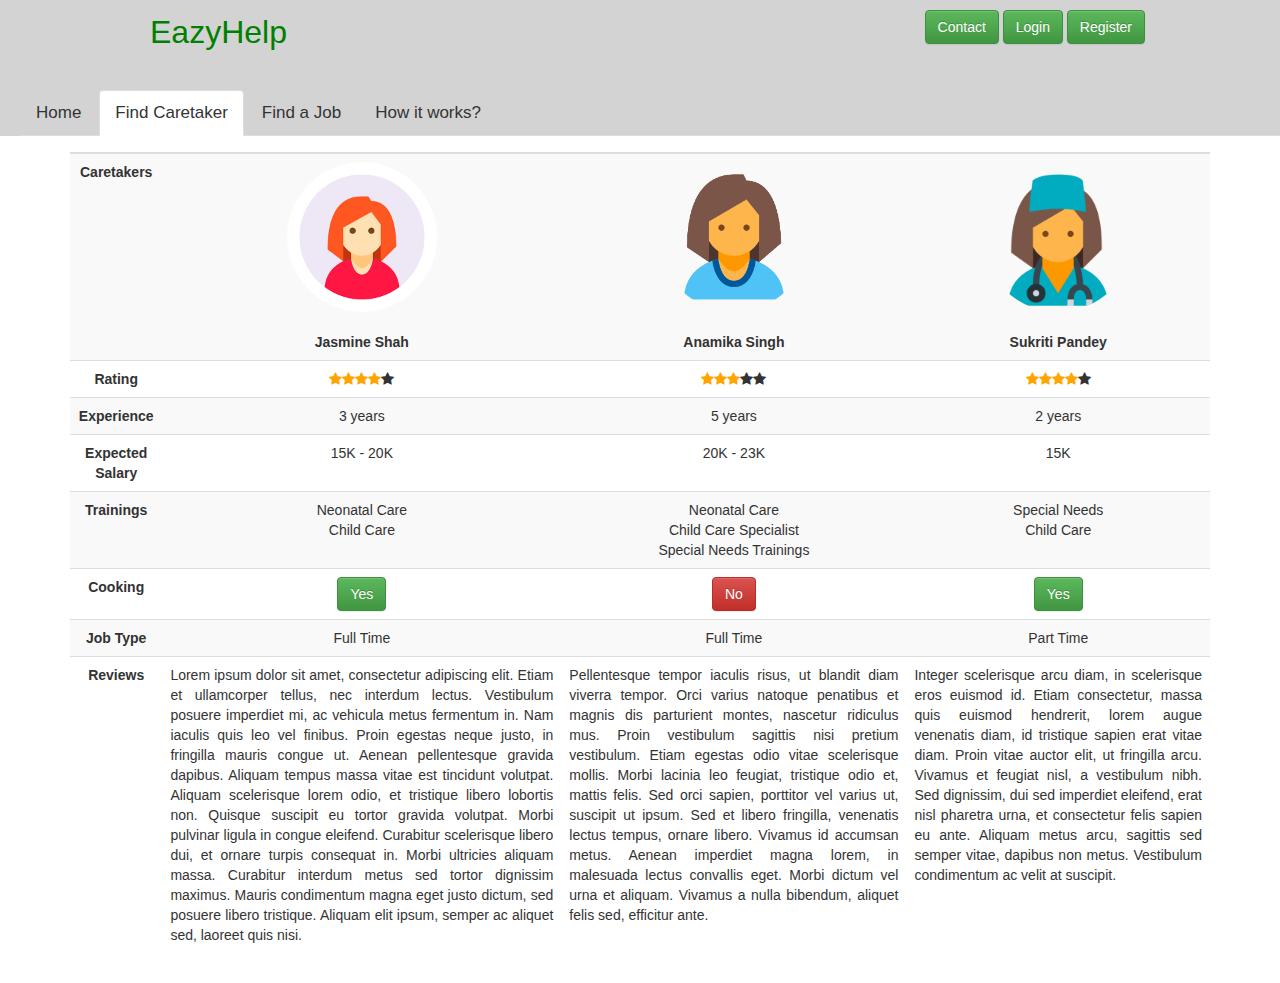
<file: html/compare.html>
<!DOCTYPE html>
<html>
<head>
	<title>EazyHelp</title>
	 <meta charset="utf-8">
  	<meta name="viewport" content="width=device-width, initial-scale=1">
		<!-- Latest compiled and minified CSS -->
	<link rel="stylesheet" href="bootstrap/css/bootstrap.css">
	<link rel="stylesheet" href="../css/style.css">
	<link rel="stylesheet" href="bootstrap/css/bootstrap-theme.css">
	<link rel="stylesheet" href="https://cdnjs.cloudflare.com/ajax/libs/font-awesome/4.7.0/css/font-awesome.min.css">


	<!-- jQuery library -->
	<script src="bootstrap/js/jquery-3.2.1.js"></script>

	<!-- Latest compiled JavaScript -->
	<script src="bootstrap/js/bootstrap.js"></script>
</head>
<body>
<!-- 	<header id = "header">
		<div>
			<h1>EazyHelp</h1>

		</div>
		<nav id = "topnav">
			<ul>
				<li><a href="#">Home</a></li>
				<li><a href="#">Find Caretaker</a></li>
				<li><a href="#">How it works </a></li>
			</ul>
		</nav>
	</header> -->
	<section>
		<div class="header">
			<div class="top_header">
				<div class="col-sm-6" id="highlight-text"><font size="6"; color="green">EazyHelp</font></div>
				<div class="col-sm-6" id="highlight-text" align="right">
					<span class = "nav navbar-right navbar-nav">
					<a href="#" type="button" class = "btn btn-success">Contact</a>
					<a href="#" type="button" class = "btn btn-success">Login</a>
					<a href="#" type="button" class = "btn btn-success">Register</a>
				</span>
			</div>
			</div>
			<br />
			<br />
			<br />
			<br />
					<div id="main-nav">
						<ul class = "nav nav-tabs">
							<li><a data-toggle="tab" href="index.html">Home</a></li>
							<li class="active"><a data-toggle="tab" href="findcare.html">Find Caretaker</a></li>
							<li><a data-toggle="tab" href="#">Find a Job</a></li>
							<li><a data-toggle="tab" href="#">How it works?</a></li>
						</ul>
					</div>

		</div>
	</section>

			<div class="row">
        <div class="table-responsive container">
            <table class="table table-striped table-hover">
                <thead>
                    <tr>
                        <th></th>
                        <th></th>
                        <th></th>
                        <th></th>
                    </tr>
                </thead>
 
                <tbody>
                    <tr class="text-center">
                        <td>Caretakers</td>
                        <td ><img class="img-circle" src="../images/user2.png" width="150" height="150"><br /><br /><figcaption style="font-weight: bold;">Jasmine Shah</figcaption></td>
                        <td><img class="img-circle" src="../images/user.png" width="150" height="150"><br /><br /><figcaption style="font-weight: bold;">Anamika Singh</figcaption></td>
                        <td><img class="img-circle" src="../images/user1.png" width="150" height="150"><br /><br /><figcaption style="font-weight: bold;">Sukriti Pandey</figcaption></td>
                    </tr>
 
                    <tr class="text-center">
                        <td>Rating</td>
                        <td><i class="fa fa-star checked"></i><i class="fa fa-star checked"></i><i class="fa fa-star checked"></i><i class="fa fa-star checked"></i><i class="fa fa-star"></i></td>
                        <td><i class="fa fa-star checked"></i><i class="fa fa-star checked"></i><i class="fa fa-star checked"></i><i class="fa fa-star"></i><i class="fa fa-star"></i></td>
                        <td><i class="fa fa-star checked"></i><i class="fa fa-star checked"></i><i class="fa fa-star checked"></i><i class="fa fa-star checked"></i><i class="fa fa-star"></i></td>
                    </tr>
 
                    <tr class="text-center">
                        <td>Experience</td>
                        <td>3 years</td>
                        <td>5 years</td>
                        <td>2 years</td>
                    </tr>
 
                    <tr class="text-center">
                        <td>Expected Salary</td>
                        <td>15K - 20K</td>
                        <td>20K - 23K</td>
                        <td>15K</td>
                    </tr>
 
                    <tr class="text-center">
                        <td>Trainings</td>
                        <td><li>Neonatal Care</li><li>Child Care</li></td>
                        <td><li>Neonatal Care</li><li>Child Care Specialist</li><li>Special Needs Trainings</li></td>
                        <td><li>Special Needs</li><li>Child Care</li></td>
                    </tr>
 
                    <tr class="text-center">
                        <td>Cooking</td>
                        <td><button class="btn btn-success">Yes</button></td>
                        <td><button class="btn btn-danger">No</button></td>
                        <td><button class="btn btn-success">Yes</button></td>
                    </tr>
 
                    <tr class="text-center">
                        <td>Job Type</td>
                        <td>Full Time</td>
                        <td>Full Time</td>
                        <td>Part Time</td>
                    </tr>
 
                    <tr>
                        <td class="text-center">Reviews</td>
                        <td id="reviews"><p>Lorem ipsum dolor sit amet, consectetur adipiscing elit. Etiam et ullamcorper tellus, nec interdum lectus. Vestibulum posuere imperdiet mi, ac vehicula metus fermentum in. Nam iaculis quis leo vel finibus. Proin egestas neque justo, in fringilla mauris congue ut. Aenean pellentesque gravida dapibus. Aliquam tempus massa vitae est tincidunt volutpat. Aliquam scelerisque lorem odio, et tristique libero lobortis non. Quisque suscipit eu tortor gravida volutpat. Morbi pulvinar ligula in congue eleifend. Curabitur scelerisque libero dui, et ornare turpis consequat in. Morbi ultricies aliquam massa. Curabitur interdum metus sed tortor dignissim maximus. Mauris condimentum magna eget justo dictum, sed posuere libero tristique. Aliquam elit ipsum, semper ac aliquet sed, laoreet quis nisi.</p></td>
                        <td id="reviews"><p>Pellentesque tempor iaculis risus, ut blandit diam viverra tempor. Orci varius natoque penatibus et magnis dis parturient montes, nascetur ridiculus mus. Proin vestibulum sagittis nisi pretium vestibulum. Etiam egestas odio vitae scelerisque mollis. Morbi lacinia leo feugiat, tristique odio et, mattis felis. Sed orci sapien, porttitor vel varius ut, suscipit ut ipsum. Sed et libero fringilla, venenatis lectus tempus, ornare libero. Vivamus id accumsan metus. Aenean imperdiet magna lorem, in malesuada lectus convallis eget. Morbi dictum vel urna et aliquam. Vivamus a nulla bibendum, aliquet felis sed, efficitur ante.</p></td>
                        <td id="reviews"><p>Integer scelerisque arcu diam, in scelerisque eros euismod id. Etiam consectetur, massa quis euismod hendrerit, lorem augue venenatis diam, id tristique sapien erat vitae diam. Proin vitae auctor elit, ut fringilla arcu. Vivamus et feugiat nisl, a vestibulum nibh. Sed dignissim, dui sed imperdiet eleifend, erat nisl pharetra urna, et consectetur felis sapien eu ante. Aliquam metus arcu, sagittis sed semper vitae, dapibus non metus. Vestibulum condimentum ac velit at suscipit.</p></td>
                    </tr>
                </tbody>
            </table>
        </div>
    </div>

</body>
</html>
</file>
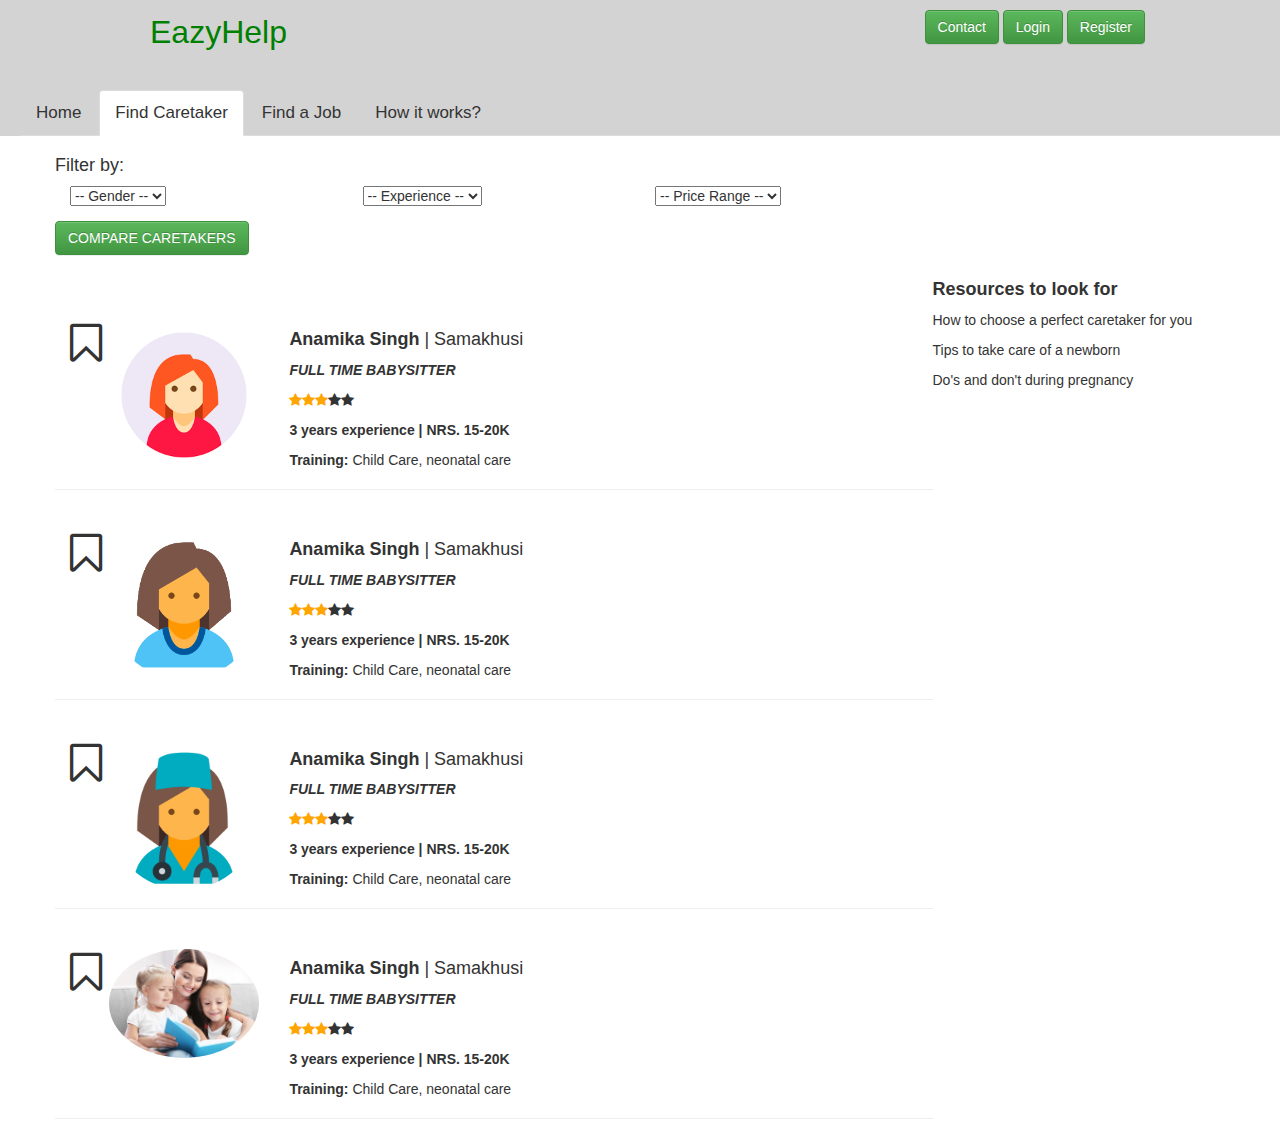
<file: html/filter.html>
<!DOCTYPE html>
<html>
<head>
	<title>EazyHelp</title>
	 <meta charset="utf-8">
  	<meta name="viewport" content="width=device-width, initial-scale=1">
		<!-- Latest compiled and minified CSS -->
	<link rel="stylesheet" href="bootstrap/css/bootstrap.css">
	<link rel="stylesheet" href="../css/style.css">
	<link rel="stylesheet" href="bootstrap/css/bootstrap-theme.css">
	<link rel="stylesheet" href="https://cdnjs.cloudflare.com/ajax/libs/font-awesome/4.7.0/css/font-awesome.min.css">


	<!-- jQuery library -->
	<script src="bootstrap/js/jquery-3.2.1.js"></script>

	<!-- Latest compiled JavaScript -->
	<script src="bootstrap/js/bootstrap.js"></script>
</head>
<body>
<!-- 	<header id = "header">
		<div>
			<h1>EazyHelp</h1>

		</div>
		<nav id = "topnav">
			<ul>
				<li><a href="#">Home</a></li>
				<li><a href="#">Find Caretaker</a></li>
				<li><a href="#">How it works </a></li>
			</ul>
		</nav>
	</header> -->
	<section>
		<div class="header">
			<div class="top_header">
				<div class="col-sm-6" id="highlight-text"><font size="6"; color="green">EazyHelp</font></div>
				<div class="col-sm-6" id="highlight-text" align="right">
					<span class = "nav navbar-right navbar-nav">
					<a href="#" type="button" class = "btn btn-success">Contact</a>
					<a href="#" type="button" class = "btn btn-success">Login</a>
					<a href="#" type="button" class = "btn btn-success">Register</a>
				</span>
			</div>
			</div>
			<br />
			<br />
			<br />
			<br />
					<div id="main-nav">
						<ul class = "nav nav-tabs">
							<li><a data-toggle="tab" href="index.html">Home</a></li>
							<li class="active"><a data-toggle="tab" href="findcare.html">Find Caretaker</a></li>
							<li><a data-toggle="tab" href="#">Find a Job</a></li>
							<li><a data-toggle="tab" href="#">How it works?</a></li>
						</ul>
					</div>

		</div>
	</section>

	<div class="container" style="padding-top: 10px">
	<div class="row">
		<h4>Filter by:</h4>
		<div class="col-md-3">
			<select id="inputState">
				    	<option selected>-- Gender --</option>
				        <option>Male</option>
				        <option>Female</option>
			</select>
		</div>
		<div class="col-md-3">
			<select id="inputState">
				    	<option selected>-- Experience --</option>
				        <option>Any</option>
				        <option>1 year</option>
				        <option>3 years</option>
			</select>
		</div>
		<div class="col-md-3">
			<select id="inputState">
				    	<option selected>-- Price Range --</option>
				        <option>Male</option>
				        <option>Female</option>
			</select>
		</div>

    </div>
    <div class="row" style="padding-top: 15px; padding-bottom: 15px">
    	<button id="compare" class="btn btn-success">COMPARE CARETAKERS</button>
    </div>
    <div class="row">
    	<div class="col-md-9">
    <div class="row page-header" style="padding-top: 10px">
    	<div class="col-md-3">
    		<i class="fa fa-bookmark-o" style="font-size: 45px"></i>
                    <img src="../images/user2.png" align="right" width="150" height="150" class="img-circle img-responsive">
        </div>
        <div class="col-md-9">
            <h4><span style="font-weight: bold;">Anamika Singh</span> | <span>Samakhusi</span></h4>
            <p style="font-weight: bold;"><i>FULL TIME BABYSITTER</i></p>
            <p><i class="fa fa-star checked"></i><i class="fa fa-star checked"></i><i class="fa fa-star checked"></i><i class="fa fa-star"></i><i class="fa fa-star"></i></p>
            <p style="font-weight: bold"><span>3 years experience</span> | <span>NRS. 15-20K</span></p>
            <p><span style="font-weight: bold">Training: </span><span>Child Care, neonatal care</span></p>
        </div>

    </div>

        <div class="row page-header">
    	<div class="col-md-3">
    		<i class="fa fa-bookmark-o" style="font-size: 45px"></i>
                    <img src="../images/user.png" align="right" width="150" height="150" class="img-circle img-responsive">
        </div>
        <div class="col-md-9">
            <h4><span style="font-weight: bold;">Anamika Singh</span> | <span>Samakhusi</span></h4>
            <p style="font-weight: bold;"><i>FULL TIME BABYSITTER</i></p>
            <p><i class="fa fa-star checked"></i><i class="fa fa-star checked"></i><i class="fa fa-star checked"></i><i class="fa fa-star"></i><i class="fa fa-star"></i></p>
            <p style="font-weight: bold"><span>3 years experience</span> | <span>NRS. 15-20K</span></p>
            <p><span style="font-weight: bold">Training: </span><span>Child Care, neonatal care</span></p>
        </div>

    </div>
            <div class="row page-header">
    	<div class="col-md-3">
    		<i class="fa fa-bookmark-o" style="font-size: 45px"></i>
                    <img src="../images/user1.png" align="right" width="150" height="150" class="img-circle img-responsive">
        </div>
        <div class="col-md-9">
            <h4><span style="font-weight: bold;">Anamika Singh</span> | <span>Samakhusi</span></h4>
            <p style="font-weight: bold;"><i>FULL TIME BABYSITTER</i></p>
            <p><i class="fa fa-star checked"></i><i class="fa fa-star checked"></i><i class="fa fa-star checked"></i><i class="fa fa-star"></i><i class="fa fa-star"></i></p>
            <p style="font-weight: bold"><span>3 years experience</span> | <span>NRS. 15-20K</span></p>
            <p><span style="font-weight: bold">Training: </span><span>Child Care, neonatal care</span></p>
        </div>

    </div>
            <div class="row page-header">
    	<div class="col-md-3">
    		<i class="fa fa-bookmark-o" style="font-size: 45px"></i>
                    <img src="../images/findcare.jpg" align="right" width="150" height="150" class="img-circle img-responsive">
        </div>
        <div class="col-md-9">
            <h4><span style="font-weight: bold;">Anamika Singh</span> | <span>Samakhusi</span></h4>
            <p style="font-weight: bold;"><i>FULL TIME BABYSITTER</i></p>
            <p><i class="fa fa-star checked"></i><i class="fa fa-star checked"></i><i class="fa fa-star checked"></i><i class="fa fa-star"></i><i class="fa fa-star"></i></p>
            <p style="font-weight: bold"><span>3 years experience</span> | <span>NRS. 15-20K</span></p>
            <p><span style="font-weight: bold">Training: </span><span>Child Care, neonatal care</span></p>
        </div>

    </div>
	</div>

	<div class="col-md-30">
		<h4 style="font-weight: bold;">Resources to look for</h4>
		<p>How to choose a perfect caretaker for you</p>
		<p>Tips to take care of a newborn</p>
		<p>Do's and don't during pregnancy</p>
	</div>
	</div>




	</div>

</body>
</html>
</file>
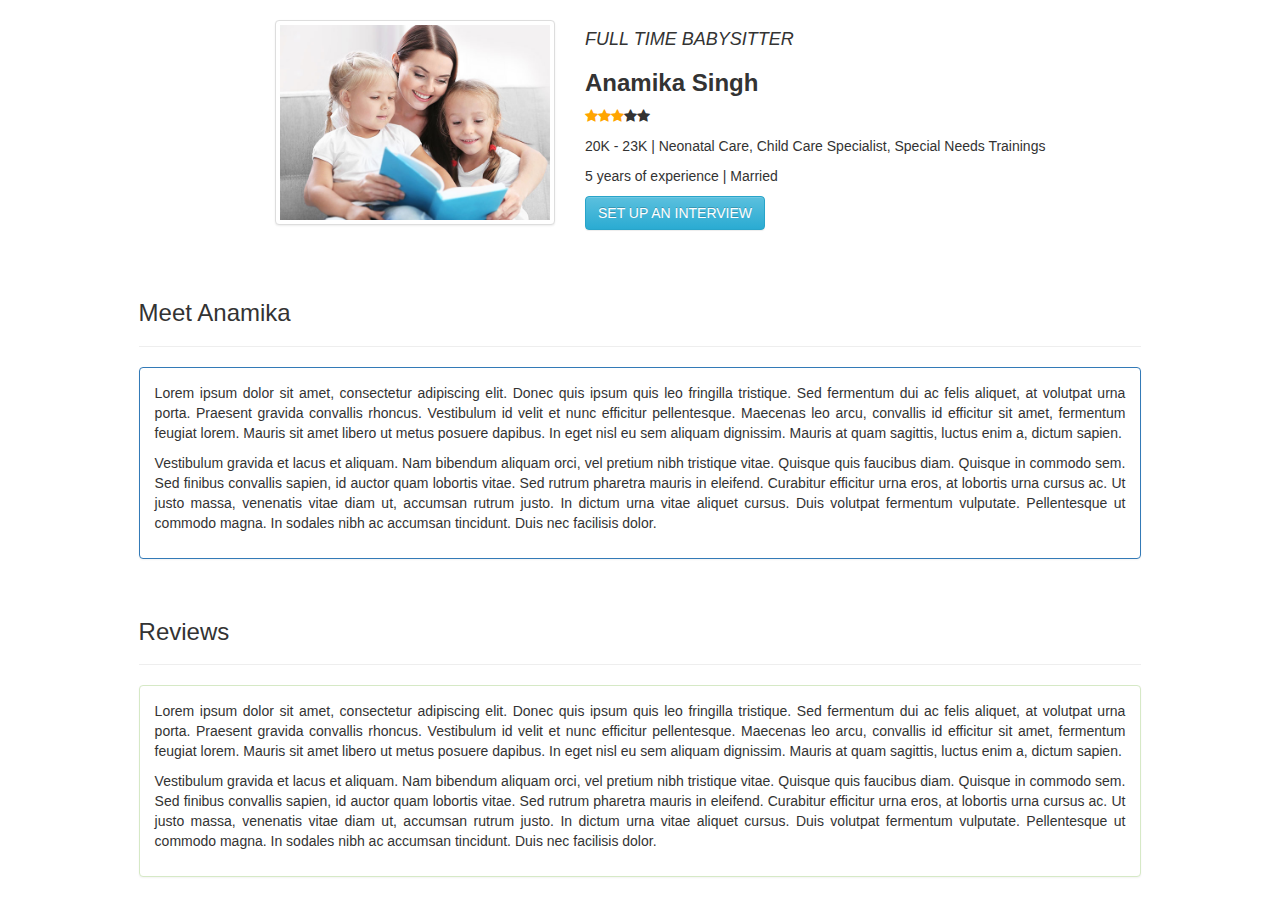
<file: html/profile.html>
<!DOCTYPE html>
<html>
<head>
	<title>EazyHelp</title>
	 <meta charset="utf-8">
  	<meta name="viewport" content="width=device-width, initial-scale=1">
		<!-- Latest compiled and minified CSS -->
	<link rel="stylesheet" href="bootstrap/css/bootstrap.css">
	<link rel="stylesheet" href="../css/style.css">
	<link rel="stylesheet" href="bootstrap/css/bootstrap-theme.css">
	<link rel="stylesheet" href="https://cdnjs.cloudflare.com/ajax/libs/font-awesome/4.7.0/css/font-awesome.min.css">


	<!-- jQuery library -->
	<script src="bootstrap/js/jquery-3.2.1.js"></script>

	<!-- Latest compiled JavaScript -->
	<script src="bootstrap/js/bootstrap.js"></script>
</head>
<body style="text-align: justify;">
<!-- 	<header id = "header">
		<div>
			<h1>EazyHelp</h1>

		</div>
		<nav id = "topnav">
			<ul>
				<li><a href="#">Home</a></li>
				<li><a href="#">Find Caretaker</a></li>
				<li><a href="#">How it works </a></li>
			</ul>
		</nav>
	</header> -->

			<div class="row container" style="padding: 20px;">
                <div class="col-md-6">
                    <img src="../images/findcare.jpg" align="right" width="280" height="280" class="img-thumbnail img-responsive">
                </div>
                <div class="col-md-6">
                    <h4><i>FULL TIME BABYSITTER</i></h4>
                    <h3><span style="font-weight: bold;">Anamika Singh</span></h3>
                    <p><i class="fa fa-star checked"></i><i class="fa fa-star checked"></i><i class="fa fa-star checked"></i><i class="fa fa-star"></i><i class="fa fa-star"></i></p>
                    <p><span>20K - 23K</span> | <span>Neonatal Care, Child Care Specialist, Special Needs Trainings</span></p>
                    <p><span>5 years of experience</span> | <span>Married</span></p>
                    <p><button type="button" class="btn btn-info" data-toggle="modal" data-target="#myModal" id="setinterview">SET UP AN INTERVIEW</button></p>
                </div>

<!--                         <div id = "myModal" class="modal container">
            <div class = "modal-content">
                <span class="close">&times;</span>
                <p> some text</p>
            </div>
        </div> -->
                <!-- Modal -->
          <div class="modal fade" id="myModal" role="dialog">
            <div class="modal-dialog modal-md">
              <div class="modal-content">
                <div class="modal-header">
                  <button type="button" class="close" data-dismiss="modal">&times;</button>
                  <h4 class="modal-title">Thank You!</h4>
                </div>
                <div class="modal-body">
                  <p>We are working on setting up an interview of you with her.</p>
                  <p>Wait for <font color="green">EazyHelp</font>'s call</p>
                  <br />
                  <p>For more info:</p>
                  <p><i class="fa fa-phone"></i>+977-9867637598</p>
                </div>
                <div class="modal-footer">
                  <button type="button" class="btn btn-default" data-dismiss="modal">Close</button>
                </div>
              </div>
            </div>
          </div>
        </div>
            </div>
            <div class="row" style="padding: 0 12% 0 12%;">
                <div class="page-header"><h3>Meet Anamika</h3></div>
                <div class="panel panel-primary">
                    <div class="panel-body">
                        <p>Lorem ipsum dolor sit amet, consectetur adipiscing elit. Donec quis ipsum quis leo fringilla tristique. Sed fermentum dui ac felis aliquet, at volutpat urna porta. Praesent gravida convallis rhoncus. Vestibulum id velit et nunc efficitur pellentesque. Maecenas leo arcu, convallis id efficitur sit amet, fermentum feugiat lorem. Mauris sit amet libero ut metus posuere dapibus. In eget nisl eu sem aliquam dignissim. Mauris at quam sagittis, luctus enim a, dictum sapien.</p>

                        <p>Vestibulum gravida et lacus et aliquam. Nam bibendum aliquam orci, vel pretium nibh tristique vitae. Quisque quis faucibus diam. Quisque in commodo sem. Sed finibus convallis sapien, id auctor quam lobortis vitae. Sed rutrum pharetra mauris in eleifend. Curabitur efficitur urna eros, at lobortis urna cursus ac. Ut justo massa, venenatis vitae diam ut, accumsan rutrum justo. In dictum urna vitae aliquet cursus. Duis volutpat fermentum vulputate. Pellentesque ut commodo magna. In sodales nibh ac accumsan tincidunt. Duis nec facilisis dolor.</p>
                    </div>
                </div>
            </div>
            <div class="row" style="padding: 0 12% 0 12%;">
                <div class="page-header"><h3>Reviews</h3></div>
                <div class="panel panel-success">
                    <div class="panel-body">
                        <p>Lorem ipsum dolor sit amet, consectetur adipiscing elit. Donec quis ipsum quis leo fringilla tristique. Sed fermentum dui ac felis aliquet, at volutpat urna porta. Praesent gravida convallis rhoncus. Vestibulum id velit et nunc efficitur pellentesque. Maecenas leo arcu, convallis id efficitur sit amet, fermentum feugiat lorem. Mauris sit amet libero ut metus posuere dapibus. In eget nisl eu sem aliquam dignissim. Mauris at quam sagittis, luctus enim a, dictum sapien.</p>

                        <p>Vestibulum gravida et lacus et aliquam. Nam bibendum aliquam orci, vel pretium nibh tristique vitae. Quisque quis faucibus diam. Quisque in commodo sem. Sed finibus convallis sapien, id auctor quam lobortis vitae. Sed rutrum pharetra mauris in eleifend. Curabitur efficitur urna eros, at lobortis urna cursus ac. Ut justo massa, venenatis vitae diam ut, accumsan rutrum justo. In dictum urna vitae aliquet cursus. Duis volutpat fermentum vulputate. Pellentesque ut commodo magna. In sodales nibh ac accumsan tincidunt. Duis nec facilisis dolor.</p>
                    </div>
                </div>
            </div>


</body>
<script src="../js/modal.js"></script>
</html>
</file>
<file: css/style.css>
#highlight-text{
	margin-top: 10px;
	padding-left: 150px;
	padding-right: 150px;
}

.check
{
    opacity:0.5;
    color:#996;
}
.box{
    margin-bottom:5px;
}

.navbar-right{
	float: right;
}

.header{
	height: auto;
	background-color: lightgrey;
}

#main-nav{
	padding: 10px 0px 0px 20px;
	font-size: 17px;
}

#main-nav a{
	color: inherit;
}

body {
  /* background: #e2e1e0; */
	overflow-x: hidden;
}

#cardbox{
	/*text-align: center;*/
	padding-top: 100px;
	padding-bottom: 120px;
}

.checked {
    color: orange;
}

.polaroid{
  width: 420px;
  box-shadow: 0 4px 8px 0 rgba(0, 0, 0, 0.2), 0 6px 20px 0 rgba(0, 0, 0, 0.19);
  text-align: center;
  height: 420px;
}

/*.card {
  background-color: #fff;
  background-image: url('../images/findcare.jpg');
  opacity: 0.5;
  border-radius: 2px;
  display: inline-block;
  height: 400px;
  margin: 1rem;
  position: relative;
  width: 400px;
}*/

.card-1 {
  box-shadow: 0 1px 3px rgba(0,0,0,0.12), 0 1px 2px rgba(0,0,0,0.24);
  transition: all 0.3s cubic-bezier(.25,.8,.25,1);
}

.card-1:hover {
  box-shadow: 0 14px 28px rgba(0,0,0,0.25), 0 10px 10px rgba(0,0,0,0.22);
}

/* The Modal (background) */
.modal {
    display: none; /* Hidden by default */
    position: fixed; /* Stay in place */
    z-index: 1; /* Sit on top */
    padding-top: 200px; /* Location of the box */
    left: 0;
    top: 0;
    width: 100%; /* Full width */
    height: 100%; /* Full height */
    overflow: auto; /* Enable scroll if needed */
    background-color: rgba(0,0,0,0.4); /* Black w/ opacity */
}

/* Modal Content */
.modal-content {
    background-color: #fff;
    margin: auto;
    padding: 20px;
    border: 1px solid #888;
    width: 80%;
}

/* The Close Button */
.close {
    color: #aaaaaa;
    float: right;
    font-size: 28px;
    font-weight: bold;
}

.close:hover,
.close:focus {
    color: #000;
    text-decoration: none;
    cursor: pointer;
}


/*form styles*/
#msform {
    text-align: center;
    margin-top: 30px;
}

#msform fieldset {
    background: white;
    /*border: 0 none;*/
    /*border-radius: 0px;*/
    /*box-shadow: 0 0 15px 1px rgba(0, 0, 0, 0.4);*/
    padding: 20px 30px;
    width: 80%;
    margin: 0 10%;

    /*stacking fieldsets above each other*/
    position: inherit;
}

/*Hide all except first fieldset*/
#msform fieldset:not(:first-of-type) {
    display: none;
}

/*inputs*/
#msform input, #msform textarea {
    padding: 15px;
    border: 1px solid #ccc;
    border-radius: 0px;
    width: 100%;
    font-family: montserrat;
    color: #2C3E50;
    font-size: 13px;
}

#msform input:focus, #msform textarea:focus {
    -moz-box-shadow: none !important;
    -webkit-box-shadow: none !important;
    box-shadow: none !important;
    border: 1px solid #0FA3B1;
    transition: All 0.5s ease-in;
    -webkit-transition: All 0.5s ease-in;
    -moz-transition: All 0.5s ease-in;
    -o-transition: All 0.5s ease-in;
}

/*buttons*/
#msform .action-button {
    width: 100px;
    background: #0FA3B1;
    font-weight: bold;
    color: white;
    border: 0 none;
    border-radius: 25px;
    cursor: pointer;
    padding: 10px 5px;
    margin: 10px 5px;
}

#msform .action-button:hover, #msform .action-button:focus {
    box-shadow: 0 0 0 2px white, 0 0 0 3px #0FA3B1;
}

#msform .action-button-previous {
    width: 100px;
    background: #C5C5F1;
    font-weight: bold;
    color: white;
    border: 0 none;
    border-radius: 25px;
    cursor: pointer;
    padding: 10px 5px;
    margin: 10px 5px;
}

#msform .action-button-previous:hover, #msform .action-button-previous:focus {
    box-shadow: 0 0 0 2px white, 0 0 0 3px #C5C5F1;
}

/*headings*/
.fs-title {
    font-size: 18px;
    text-transform: uppercase;
    color: #2C3E50;
    margin-bottom: 10px;
    letter-spacing: 2px;
    font-weight: bold;
}

.fs-subtitle {
    font-weight: normal;
    font-size: 13px;
    color: #666;
    margin-bottom: 20px;
}

/*progressbar*/
#progressbar {
    margin-bottom: 30px;
    padding: 10px;
    overflow: hidden;
    /*CSS counters to number the steps*/
    counter-reset: step;
    color: white;
}

#progressbar li {
    list-style-type: none;
    display: inline-block;
    color: white;
    background-color: #F87060;
    text-transform: uppercase;
    padding: 10px;
    font-size: 9px;
    width: 16.33%;
    float: left;
    position: relative;
    letter-spacing: 1px;
}

#progressbar li:before {
    content: counter(step);
    counter-increment: step; width: 24px;
    height: 24px;
    line-height: 26px;
    display: block;
    font-size: 12px;
    color: #333;
    background: white;
    border-radius: 25px;
    margin: 0 auto 10px auto;
}

/*progressbar connectors*/
#progressbar li:after {
    content: '';
    width: 100%;
    height: 2px;
    background: white !important;
    position: absolute;
    left: -50%;
    top: 9px;
    z-index: -1; /*put it behind the numbers*/
}

#progressbar li:first-child:after {
    /*connector not needed before the first step*/
    content: none;
}

/*marking active/completed steps green*/
/*The number of the step and the connector before it = green*/
#progressbar li.active:before, #progressbar li.active:after {
    background: #0FA3B1;
    color: white;
}


/* Not relevant to this form */
.dme_link {
    margin-top: 30px;
    text-align: center;
}
.dme_link a {
    background: #FFF;
    font-weight: bold;
    color: #0FA3B1;
    border: 0 none;
    border-radius: 25px;
    cursor: pointer;
    padding: 5px 25px;
    font-size: 12px;
}

.dme_link a:hover, .dme_link a:focus {
    background: #C5C5F1;
    text-decoration: none;
}

table tbody tr td:first-child{
    font-weight: bold;
}

table tbody tr td li{
    display: block;
}


.button-circle label{
    /*position: relative;*/
    border-radius: 80%;
    width: 200;
    height: 200;
}

#reviews{
    text-align: justify;
}
</file>
